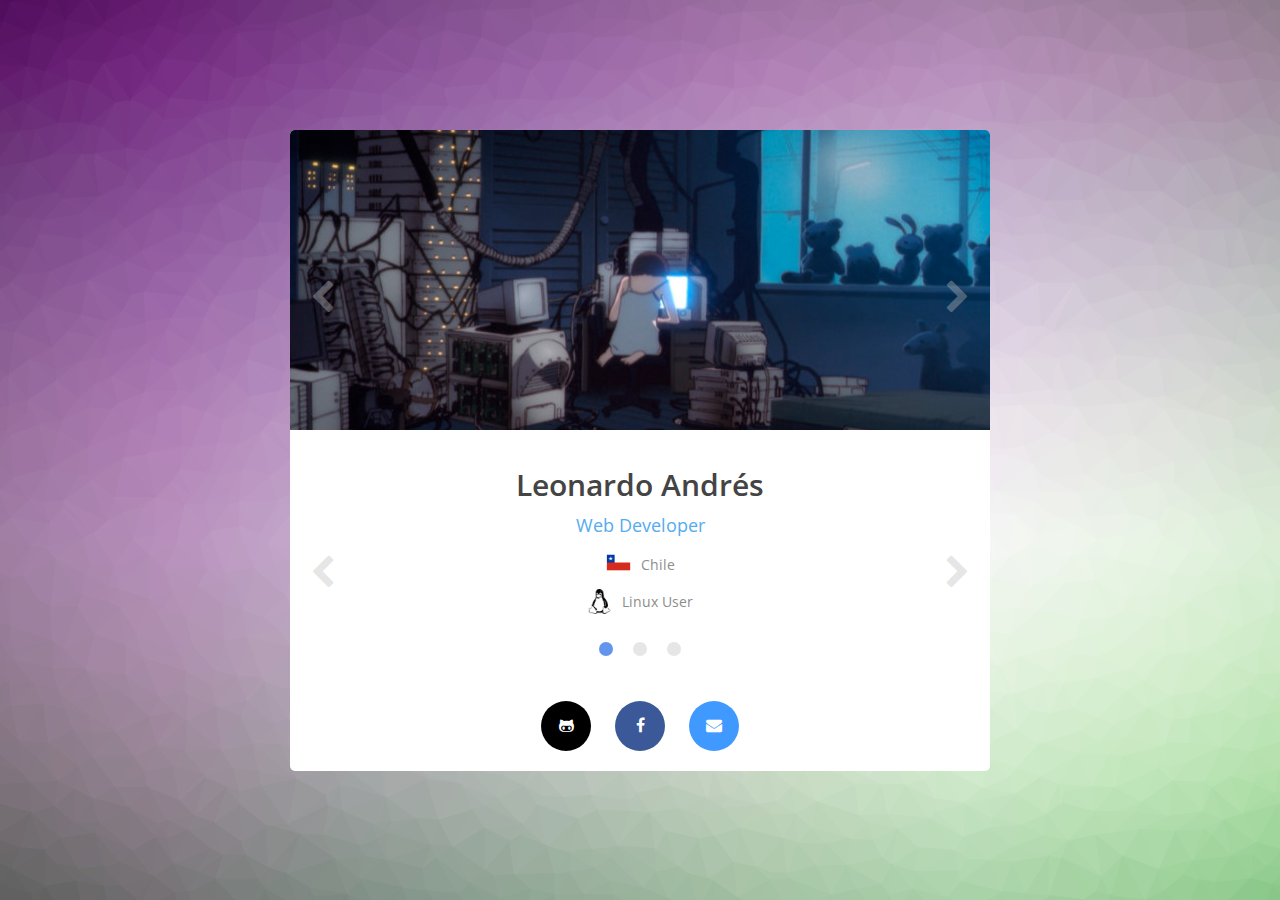
<file: index.html>
<!DOCTYPE html>
<html lang="en">
<head>
    <meta charset="UTF-8">
    <title>About me (:</title>
    <meta name="viewport" content="width=device-width, user-scalable=no, initial-scale=1.0, maximum-scale=1.0, minimum-scale=1.0">
    <link rel="stylesheet" href="css/font-awesome.min.css">
    <link href="https://fonts.googleapis.com/css?family=Open+Sans:400,600" rel="stylesheet">
    <link rel="stylesheet" href="css/styles.css">
</head>
<body class="bgindex">
    <div class="containerindex" id="container">
        <section class="card">
               <section class="slider-banner">
                <div class="banner" id="banner">
                   <img src="imgs/lain.jpg" class="slide active" alt="">
                    <img src="imgs/gintama.jpg" class="slide" alt="">
                    <img src="imgs/haikyuu.jpg" class="slide" alt="">
                    <img src="imgs/onepiece.jpg" class="slide" alt="">
                    <img src="imgs/evangelion.jpg" class="slide" alt="">
                    <img src="imgs/deathparadise.jpg" class="slide" alt="">
                    <img src="imgs/fullmetal.jpg" class="slide" alt="">
                    <img src="imgs/gangsta.jpg" class="slide" alt="">
                    <img src="imgs/ghostintheshell.jpg" class="slide" alt="">
                    <img src="imgs/magi.jpg" class="slide" alt="">
                    <img src="imgs/berserk.jpg" class="slide" alt="">
                    <img src="imgs/deathnote.jpeg" class="slide" alt="">
                </div>
                <!-- id for javascript, class for css -->
                <a href="#" id="banner-prev" class="arrow-banner arrow-previous"><span class="fa fa-chevron-left"></span></a>
                <a href="#" id="banner-next" class="arrow-banner arrow-next"><span class="fa fa-chevron-right"></span></a>   
            </section>   

            <!--  banner / info -->  
            <section class="slider-info">
                <a href="#" id="info-prev" class="arrow-info previous"><span class="fa fa-chevron-left"></span></a>
                <a href="#" id="info-next" class="arrow-info next"><span class="fa fa-chevron-right"></span></a>
            <section class="information" id="information">
                <article id="info">
                   <!-- slide info personal -->
                    <div class="slide active">
                        <h1 class="name">Leonardo Andrés</h1>
                        <p class="ocupation">Web Developer</p>
                        <p class="country"><img src="imgs/flag.png" alt="">Chile</p>
                        <p class="user"><img src="imgs/linux.png" alt="">Linux User</p>
                    </div>
                    <!-- slide info -->
                    <div class="slide">
                        <h2 class="subtitle">Lorem ipsum dolor sit amet.</h2>
                        <p class="text">Lorem ipsum dolor sit amet, consectetur adipisicing elit. Ea omnis maxime, consectetur, aliquam ratione molestias recusandae necessitatibus iusto distinctio sapiente.</p>
                    </div>
                    <div class="slide">
                        <h2 class="subtitle">Lorem ipsum dolor sit amet, consectetur adipisicing.</h2>
                        <p class="text">Lorem ipsum dolor sit amet, consectetur adipisicing elit. Ea omnis maxime, consectetur.
                        <br><br>
                        Lorem ipsum dolor sit amet, consectetur adipisicing elit. Excepturi ipsa aspernatur doloremque, tenetur dolores dolor corrupti debitis!</p>
                    </div>
                </article>
                <div class="buttons" id="buttons">
                </div>
            </section>
            </section>
            <section class="social-network">
                <a href="https://github.com/leoandrescl" class="github"><span class="fa fa-github-alt"></span></a>
                <a href="https://www.facebook.com/leoandrescl" class="facebook"><span class="fa fa-facebook"></span></a>
                <a href="form.html" class="contactme"><span class="fa fa-envelope"></span></a>
            </section>
        </section>
    </div>
    <script src="js/jquery-3.1.1.min.js"></script>
    <script src="js/main.js"></script>
</body>
</html>
</file>
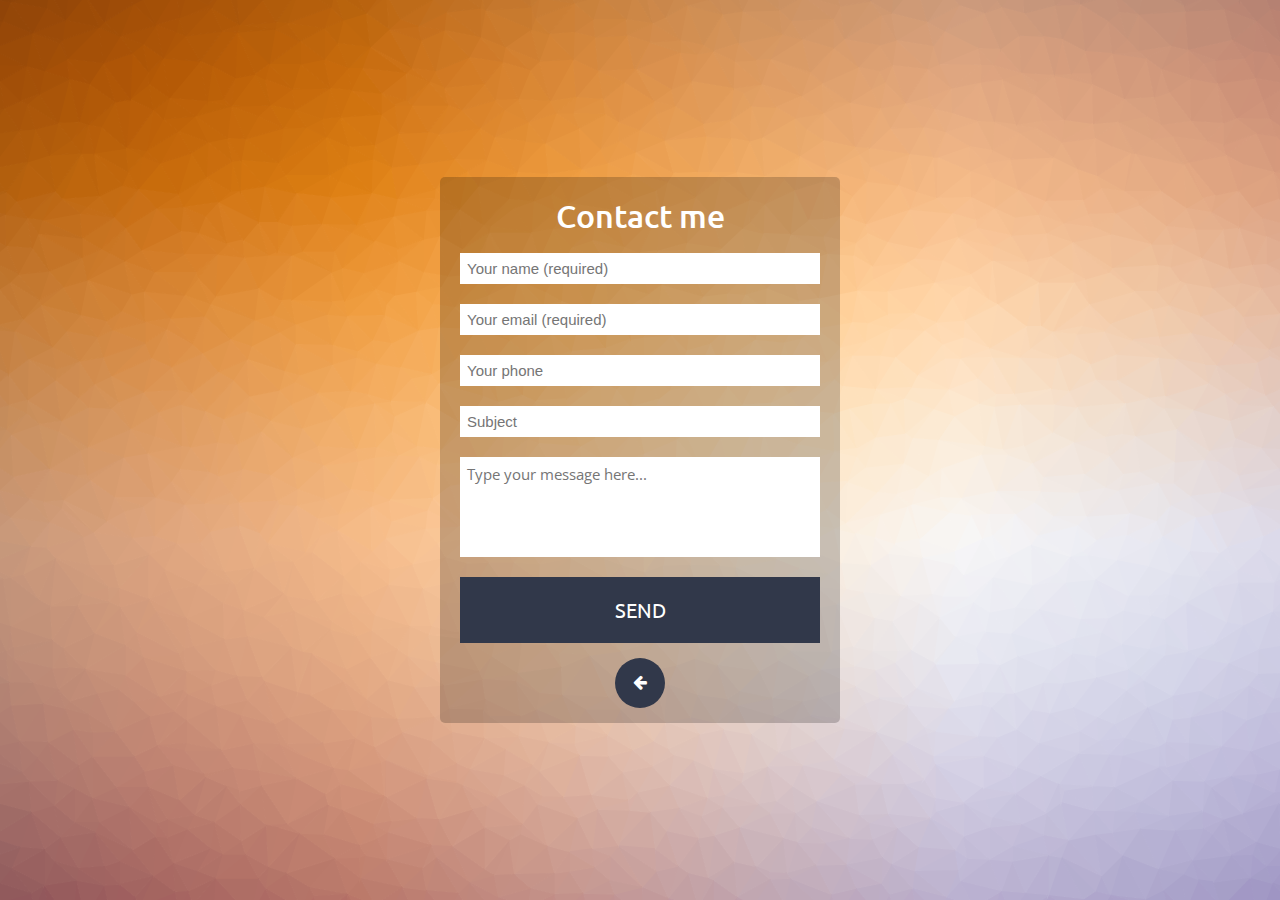
<file: form.html>
<!DOCTYPE html>
<html lang="en">
<head>
    <meta charset="UTF-8">
    <title>Contact me</title>
    <link rel="stylesheet" href="css/styles.css">
    <link href="https://fonts.googleapis.com/css?family=Open+Sans:400,600" rel="stylesheet">
    <meta name="viewport" content="width=device-width, user-scalable=no, initial-scale=1.0, maximum-scale=1.0, minimum-scale=1.0">
    <link rel="stylesheet" href="css/font-awesome.min.css">
     <link href="https://fonts.googleapis.com/css?family=Ubuntu:400,500" rel="stylesheet"> 
</head>
<body class="bgform">
 <div class="containerform" id="container">
  <section class="contactform">
    <form action="send.php" method="post">
        <h3>Contact me</h3>
        <input type="text" name="name" placeholder="Your name (required)" required>
        <input type="email" name="email" placeholder="Your email (required)" required>
        <input type="text" name="phone" placeholder="Your phone">
        <input type="text" name="subject" placeholder="Subject">
        <textarea cols="30" rows="10" name="message" placeholder="Type your message here..." required></textarea>
        <input type="submit" value="SEND" id="button">
        <section class="backform">
        <a href="index.html" class="btnback"><span class="fa fa-arrow-left"></span></a>
        </section>
    </form>
    </section>
    </div>
    <script src="js/jquery-3.1.1.min.js"></script>
    <script src="js/main.js"></script>
</body>
</html>
</file>
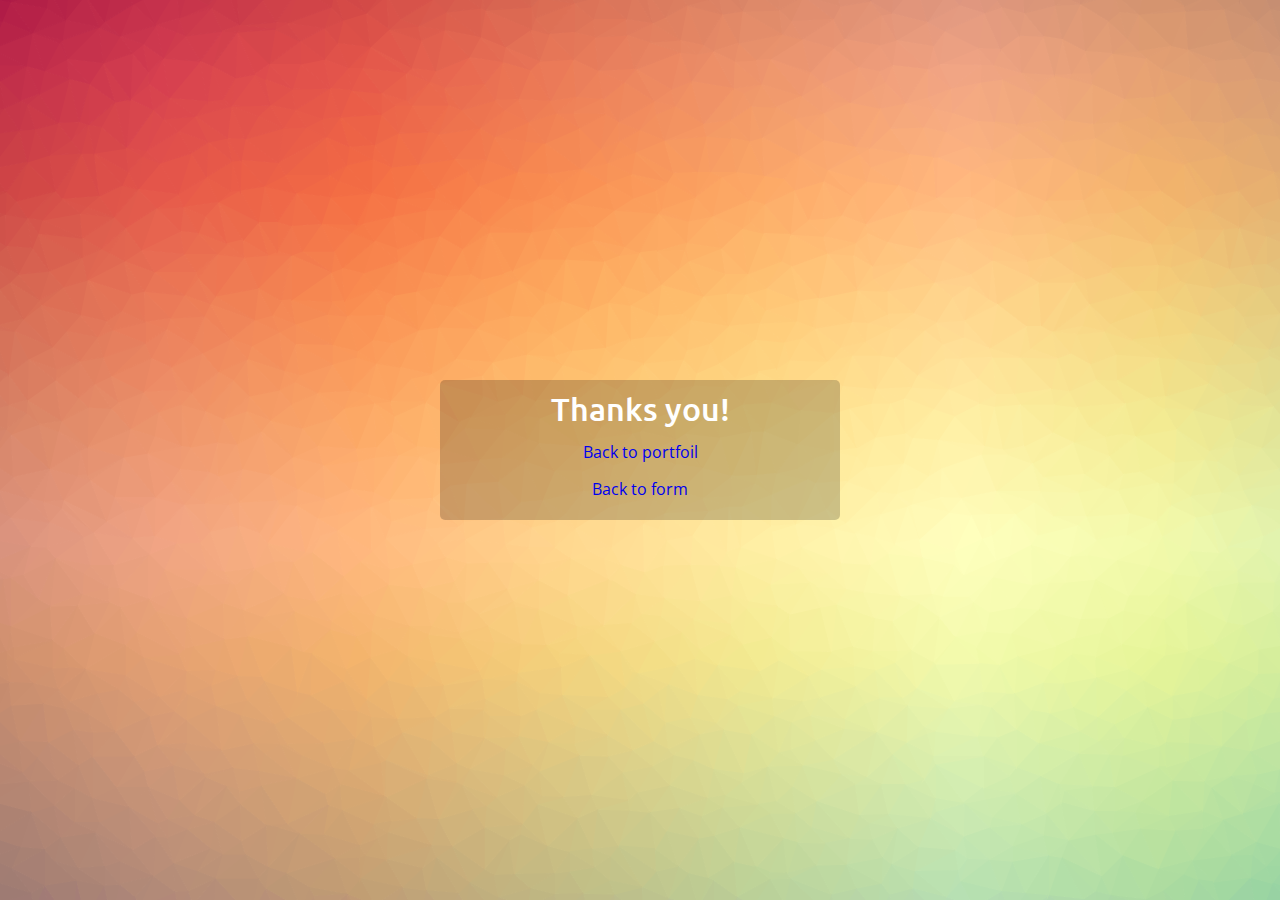
<file: thanksyou.html>
<!DOCTYPE html>
<html lang="en">
<head>
    <meta charset="UTF-8">
    <title>Thanks you!</title>
    <meta name="viewport" content="width=device-width, user-scalable=no, initial-scale=1.0, maximum-scale=1.0, minimum-scale=1.0">
    <link href="https://fonts.googleapis.com/css?family=Open+Sans:400,600" rel="stylesheet">
    <link rel="stylesheet" href="css/styles.css">
    <link href="https://fonts.googleapis.com/css?family=Ubuntu:300,400,500" rel="stylesheet">
</head>
<body class="bgtypage">
 <div class="containertypage" id="container">
  <section class="typage">
   <h3>Thanks you!</h3>
    <p class="backty"><a href="index.html">Back to portfoil</a></p>
    <p class="backty"><a href="form.html">Back to form</a></p>
    </section>
    </div>
    <script src="js/jquery-3.1.1.min.js"></script>
    <script src="js/main.js"></script>
</body>
</html>
</file>
<file: css/styles.css>
* {
    margin: 0;
    padding: 0;
    -webkit-box-sizing: border-box;
    -moz-box-sizing: border-box;
    box-sizing: border-box;
}

body {
    /*background: url('../imgs/bg.png');*/
    background-size: cover;
    background-attachment: fixed;
    font-family: 'Open Sans', Sans-serif, Arial, Helvetica;
}

.bgform {
    background: url('../imgs/bg3.png');
}

.bgindex {
    background: url('../imgs/bg.png');
}

.bgtypage {
    background: url('../imgs/bg2.png');
}

a {
    text-decoration: none;
}

.containertypage {
    width: 90%;
    max-width: 400px;
    margin: auto;
    height: 100%;
    display: flex;
    align-items: center;
}

.containerform {
    width: 90%;
    max-width: 400px;
    margin: auto;
    height: 100%;
    display: flex;
    align-items: center;
}

.containerindex {
    width: 90%;
    max-width: 700px;
    margin: auto;
    height: 100%;
    display: flex;
    align-items: center;
}

.card {
    background: #fff;
    margin: 40px 0px;
    border-radius: 5px;
    overflow: hidden;
    z-index: 1000;
    width: 100%;
}

/* slider banner */

.slider-banner {
    overflow: hidden;
    z-index: 1000;
    position: relative;
}

.slider-banner .banner {
    position: relative;
    width: 100%;
}

.slider-banner .banner img {
    vertical-align: top;
    width: 100%;
    position: absolute;
    top: 0;
    left: 100%;
}

.slider-banner .arrow-banner {
    font-size: 35px;
    line-height: 25px;
    color: rgba(190, 190, 190, 0.4);
    position: absolute;
    top: 50%;
    z-index: 1000;
}

.slider-banner .arrow-banner:hover {
    /*color: rgba(0,0,0,0.6);*/
    color: rgba(90, 90, 190, 0.6);
    -webkit-transition: 0.5s ease;
    -o-transition: 0.5s ease;
    transition: 0.5s ease;
}

.slider-banner .arrow-previous {
    left: 20px;
}

.slider-banner .arrow-next {
    right: 20px;
}

/* slider info */

.slider-info {
    text-align: center;
    overflow: hidden;
    padding: 20px 0;
    z-index: 1000;
    position: relative;
}

/* info section */

.slider-info .information {
    width: 100%;
}

.slider-info .information article {
    width: 100%;
    overflow: hidden;
    position: relative;
}

.slider-info .information article .slide{
    background: #fff;
    width: 100%;
    left: 100%;
    position: absolute;
    padding: 20px 80px;
}

.slider-info .arrow-info {
    font-size: 35px;
    line-height: 25px;
    /*color: #e6e6e6;*/
    color: rgba(190, 190, 190, 0.4);
    position: absolute;
    top: 50%;
    z-index: 1000;
}

.slider-info .arrow-info:hover {
    /*color: cornflowerblue;*/
    color: rgba(90, 90, 190, 0.6);
    -webkit-transition: 0.5s ease;
    -o-transition: 0.5s ease;
    transition: 0.5s ease;
}

.slider-info .arrow-info.previous {
    left: 20px;
}

.slider-info .arrow-info.next {
    right: 20px;
}

/* info slides */

.slider-info .information .name {
    color: #444;
    font-size: 30px;
    line-height: 30px;
    font-weight: 600;
    margin-bottom: 16px;
}

.slider-info .information .ocupation {
    color: #55acee;
    font-size: 18px;
    line-height: 18px;
    margin-bottom: 16px;
}


.slider-info .information .user {
    color: #8d8d8d;
    font-size: 14px;
    line-height: 14px;
    margin-bottom: 10px;
}

.slider-info .information .user img {
    position: relative;
    top: 7px;
    margin-right: 10px;
    max-height: 25px;
    max-width: 25px;
}
.slider-info .information .country {
    color: #8d8d8d;
    font-size: 14px;
    line-height: 14px;
    margin-top: -5px;
    margin-bottom: 5px;
}

.slider-info .information .country img {
    position: relative;
    top: 5px;
    margin-right: 10px;
    max-height: 25px;
    max-width: 25px;
}

.slider-info .information .country img:hover {
    -webkit-transform: scaleY(-1);
    -moz-transform: scaleY(-1);
    -o-transform: scaleY(-1);
    transform: scaleY(-1);
    filter: FlipH;
    -ms-filter: "FlipH";
}

.slider-info .information .subtitle {
    color: #444;
    font-size: 18px;
    line-height: 24px;
    margin-bottom: 16px;
}

.slider-info .information .text {
    color: #55acee;
    font-size: 18px;
    line-height: 24px;
}

/* buttons slider info */
.slider-info .buttons {
    width: 100%;
}

.slider-info .buttons span {
    width: 14px;
    height: 14px;
    display: inline-block;
    margin: 0 10px;
    border-radius: 50%;
    background: #e6e6e6;
}

.slider-info .buttons .active{
    /*background: #32CD32;*/
    background: cornflowerblue;
}

/* social networks */
.social-network {
    width: 100%;
    text-align: center;
    padding: 20px 0;
}

.social-network a {
    display: inline-block;
    width: 50px;
    height: 50px;
    line-height: 20px;
    padding: 14px 0;
    color: #fff;
    background: #000;
    border-radius: 50%;
    margin: 0 10px;
}

.social-network .github {
    background: #000;
}

.social-network .facebook {
    background: #3b5998;
}

.social-network .contactme {
    background: #4099FF;
}

/***************************+ 
*****contact form styles*****
****************************/

.contactform {
    background: rgba(0,0,0,0.2);
    margin: 40px 0px;
    border-radius: 5px;
    overflow: hidden;
    z-index: 1000;
    width: 100%;
}

form {
    width: 400px;
    margin: auto;
    height: 100%;
    align-items: center;
    padding: 10px 20px 20px;
    padding: 10px 20px;
    box-sizing: border-box; 
    border-radius: 7px;
}

h3 {
    color: #fff;
    text-align: center;
    margin-top:  9px;
    font-size:  18px;
    margin-bottom: 17px;
    font-family: 'Ubuntu', sans-serif;
    font-weight: 400;
}

input, textarea {
    width:  100%;
    margin-bottom: 20px;
    padding: 7px;
    box-sizing: border-box;
    font-size:  15px;
    border: none;
}

textarea, placeholder {
    min-height: 100px;
    max-height: 100px;
    max-width: 100%;
    resize: none;
    font-family: 'Open Sans', Sans-serif, Arial, Helvetica;
    font-size: 15px;
}

#button {
    background: #31384A;
    color: #fff;
    padding: 20px;
    font-size:  20px;
    margin-top:  -5px;
    font-family: 'Ubuntu', sans-serif;
}

#button:hover {
    cursor: pointer;
    transform: scale(0.98);
    -webkit-transition: 0.5s ease;
    -o-transition: 0.5s ease;
    transition: 0.5s ease;
}

#button:active {
    transform: scale(1.1);
    -webkit-transition: 0.5s ease;
    -o-transition: 0.5s ease;
    transition: 0.5s ease;
}

@media (max-width:480px) {
    form {
        width: 100%;
    }
}

h3 {
    text-align: center;
    color: #fff;
    font-size: 32px;
    font-weight: 500;
}


p {
    margin-top: 10px;
    text-align: center;
    margin-bottom: 10px;
}

a {
    text-decoration: none;
}

a:visited {
    color: #fff;
}

/* back button */

.backform {
    width: 100%;
    text-align: center;
    margin-bottom: 5px;
}

.backform a {
    display: inline-block;
    width: 50px;
    height: 50px;
    line-height: 20px;
    padding: 14px 0;
    color: #fff;
    background: #000;
    border-radius: 50%;
    margin-top: -5px;
    margin-bottom: px;
    background: #31384A;
}

.btnback:hover, a:hover {
    cursor: pointer;
    transform: scale(0.95);
    -webkit-transition: 0.3s ease;
    -o-transition: 0.3s ease;
    transition: 0.3s ease;
}

.btnback:active, a:active {
    transform: scale(1.1);
    -webkit-transition: 0.3s ease;
    -o-transition: 0.3s ease;
    transition: 0.3s ease;
}

/* ty page */

.typage {
    background: rgba(0,0,0,0.2);
    border-radius: 5px;
    width: 100%;
}

.backty {
    padding:  5px;
    margin-top:  -10px;
    margin-bottom: 15px;
}

.backty:hover {
    transform: scale(1.1);
    -webkit-transition: 0.3s ease;
    -o-transition: 0.3s ease;
    transition: 0.3s ease;
    font-weight: bold;
    text-decoration: overline;
}
</file>
